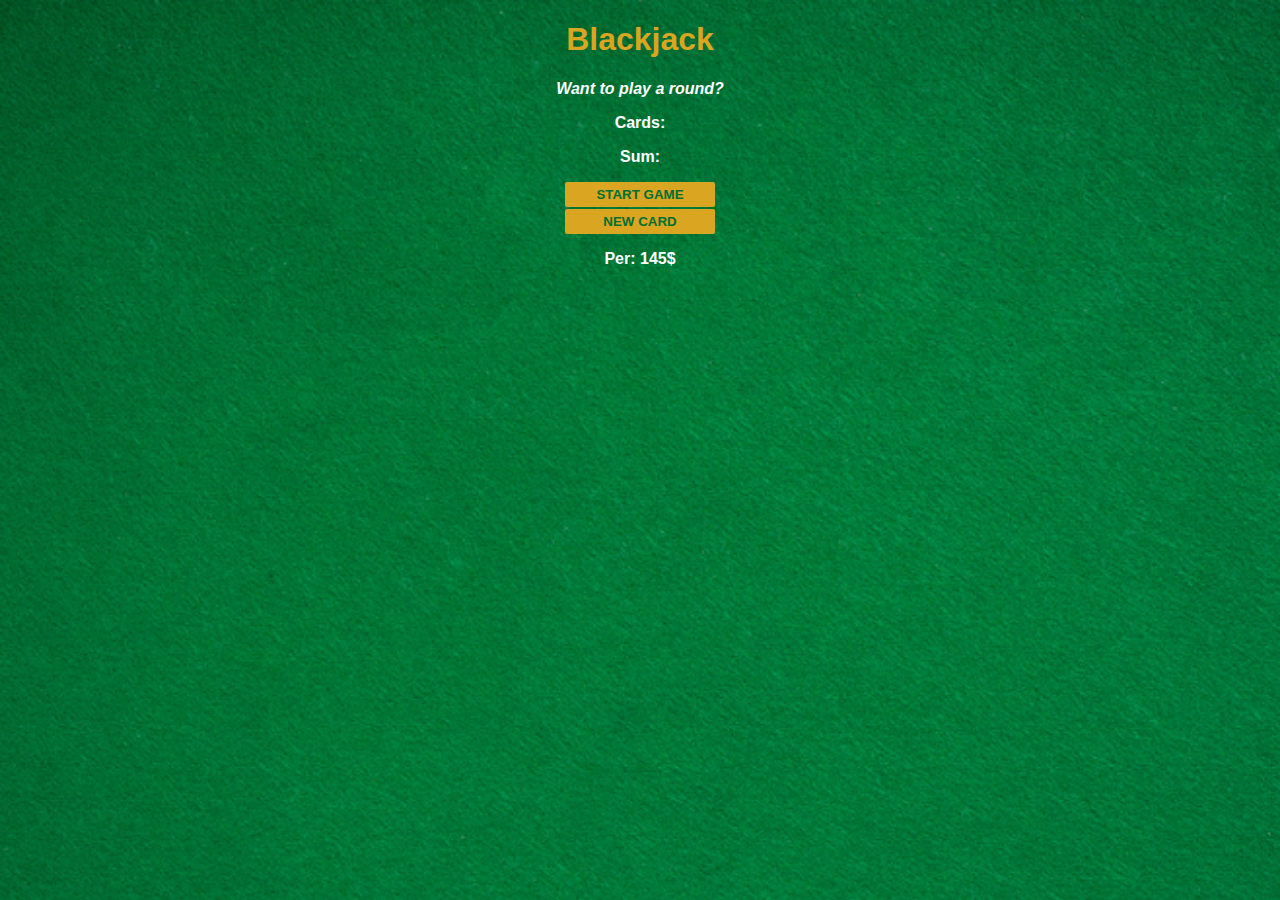
<file: Blackjack/index.html>
<!DOCTYPE html>
<html lang="en">
<head>
    <meta charset="UTF-8">
    <meta http-equiv="X-UA-Compatible" content="IE=edge">
    <meta name="viewport" content="width=device-width, initial-scale=1.0">
    <title>Document</title>
    <link rel="stylesheet" href="index.css">
</head>
<body>
    <h1>Blackjack</h1>
    <p id="message-el">Want to play a round?</p>
    <p id="cards-el">Cards:</p>
    <p id="sum-el">Sum:</p>
    <button onclick="startGame()">START GAME</button>
    <button onclick="newCard()">NEW CARD</button>
    <p id="player-el"></p>
    <script src="index.js"></script>
    
</body>
</html>
</file>
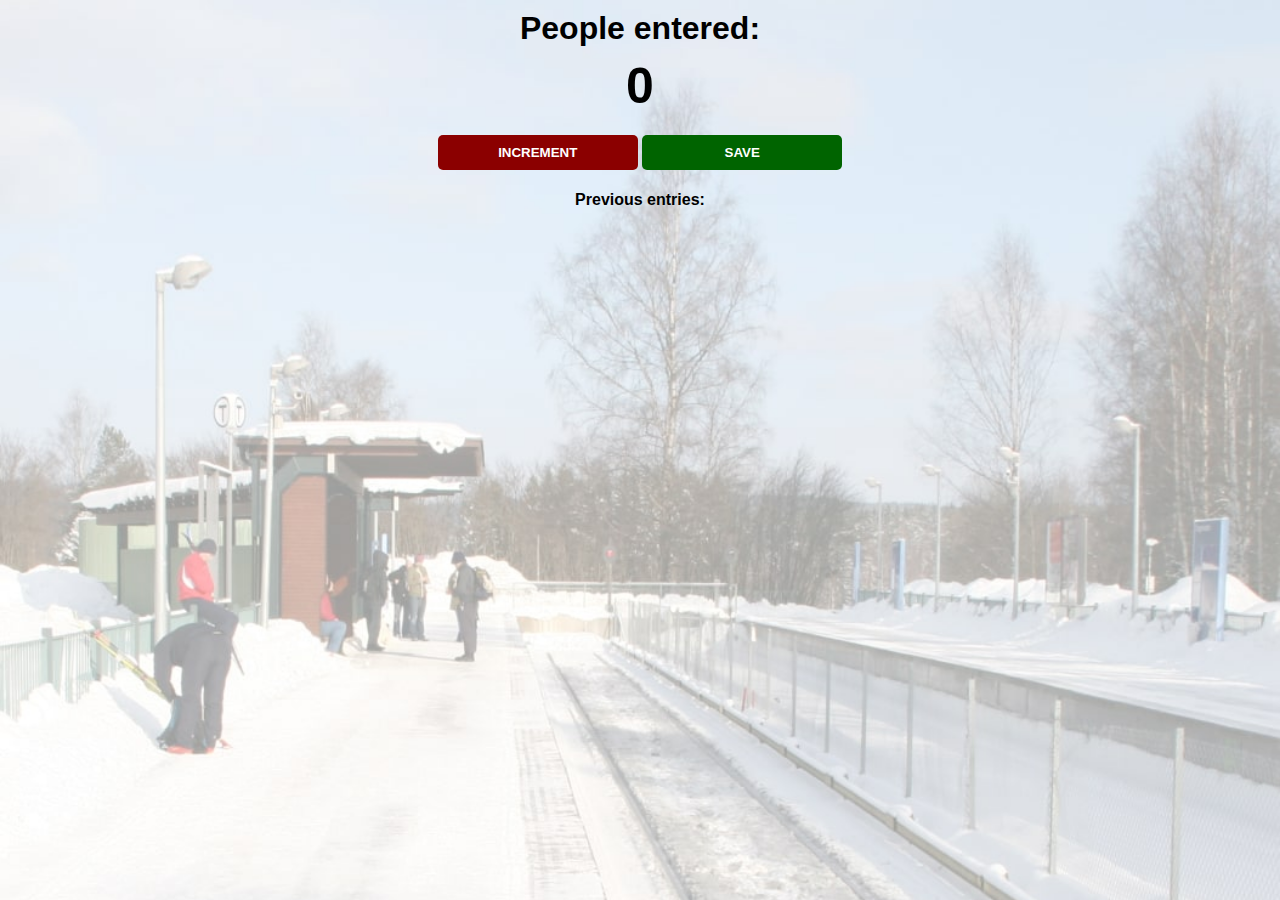
<file: Counter app/index.html>
<!DOCTYPE html>
<html lang="en">
<head>
    <meta charset="UTF-8">
    <meta http-equiv="X-UA-Compatible" content="IE=edge">
    <meta name="viewport" content="width=device-width, initial-scale=1.0">
    <title>Document</title>
    <link rel="stylesheet" href="index.css">
</head>
<body>
    <h1>People entered:</h1>
    <h2 id="count-el">0</h2>
    <button id = "increment-btn" onclick = "increment()">INCREMENT</button>
    <button id="save-btn" onclick="save()">SAVE</button>
    <p id="save-el"> Previous entries: </p>
    <script src="index.js">  </script>    
</body>
</html>
</file>
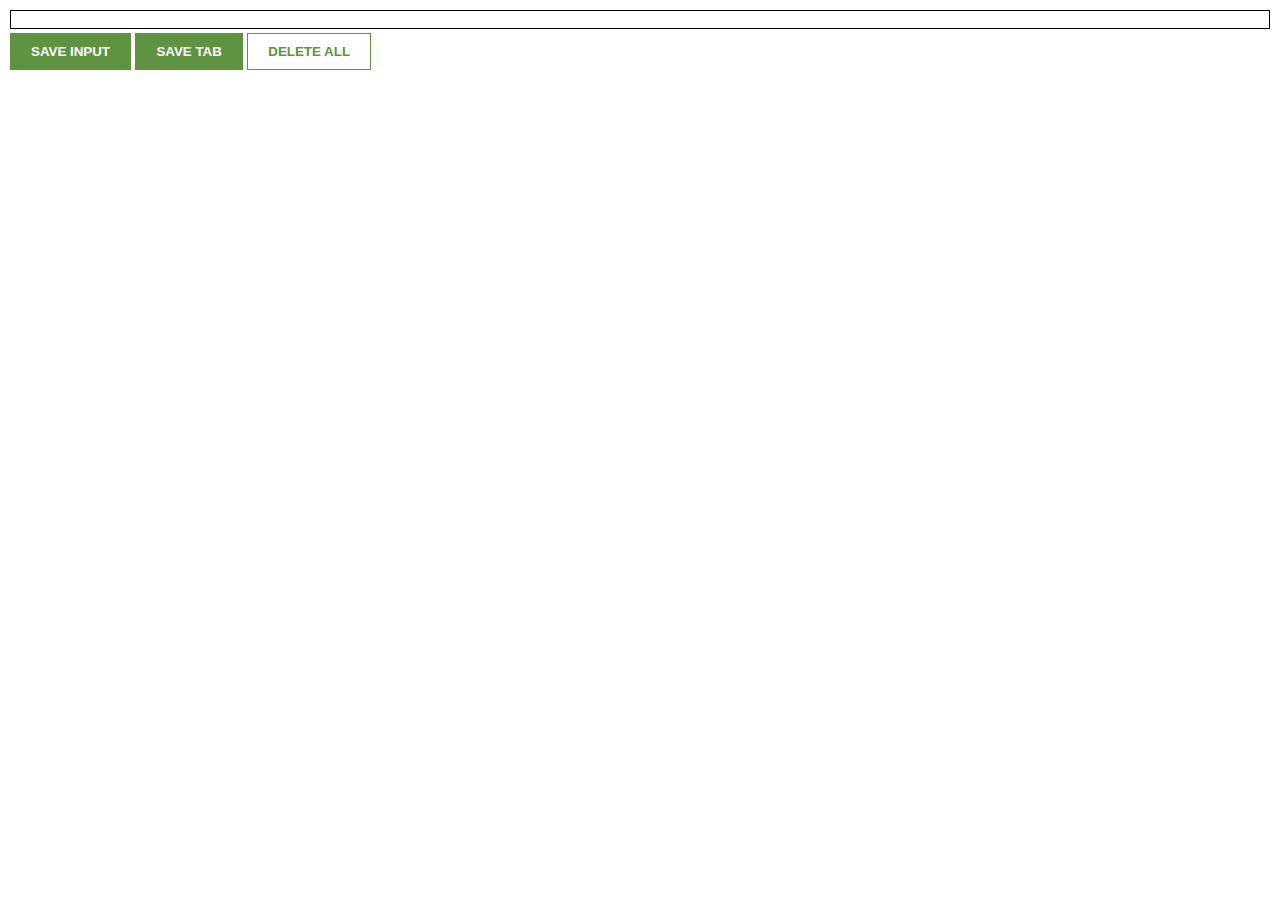
<file: Lead tracker extension/index.html>
<!DOCTYPE html>
<html lang="en">
<head>
    <meta charset="UTF-8">
    <meta http-equiv="X-UA-Compatible" content="IE=edge">
    <meta name="viewport" content="width=device-width, initial-scale=1.0">
    <style></style>
    <link rel="stylesheet" href="index.css">
</head>
<body>
    <input type="text" name="" id="input-el" >
    <button id="input-btn" >SAVE INPUT</button>
    <button id="tab-btn">SAVE TAB</button>
    <button id="delete-btn">DELETE ALL</button>
    <ul id="ul-el">
    </ul>
    <script src="index.js"></script>
</body>
</html>
</file>
<file: Blackjack/index.css>
h1{
    color: goldenrod;
}
body{
    text-align: center;
    background-image: url("table.png");
    background-size: cover;
    font-family: 'Trebuchet MS', 'Lucida Sans Unicode', 'Lucida Grande', 'Lucida Sans', Arial, sans-serif;
    color: white;
    font-weight: bold;
    
}
#message-el{
    font-style: italic;
    
    
}
button{
    width: 150px;
    background: goldenrod;
    color: #016f32;
    padding-top: 5px;
    padding-bottom: 5px;
    font-weight: bold;
    border: none;
    border-radius: 2px;
    margin-bottom: 2px;
    margin-top: 2px;
    display: block;
    margin-left: auto;
    margin-right: auto;
    
}
</file>
<file: Counter app/index.css>
body {
    background-image: url("station.jpg");
    background-size: cover;
    font-family: -apple-system, BlinkMacSystemFont, 'Segoe UI', Roboto, Oxygen, Ubuntu, Cantarell, 'Open Sans', 'Helvetica Neue', sans-serif;
    font-weight: bold;
    text-align: center;
}

h1 {
    margin-top: 10px;
    margin-bottom: 10px;
}

h2 {
    font-size: 50px;
    margin-top: 0;
    margin-bottom: 20px;
}

button {
    border: none;
    padding-top: 10px;
    padding-bottom: 10px;
    color: white;
    font-weight: bold;
    width: 200px;
    margin-bottom: 5px;
    border-radius: 5px;
}

#increment-btn {
    background: darkred;
}

#save-btn {
    background: darkgreen;
}
</file>
<file: Lead tracker extension/index.css>
body{
    margin: 0;
    padding: 10px;
    font-family: Arial, Helvetica, sans-serif;
    min-width: 400px;
}

button{
    background-color: #5f9341;
    color: white;
    padding: 10px 20px;
    margin-top: 4px;
    font-weight: bold;
    border: 1px solid #5f9341 ;
}
#delete-btn{
    background-color: white;
    color:#5f9341 ;

}
input{
    border-color: #5f9341;
    padding-left: 10px;
    padding-right: 10px;
    width: 100%;
    box-sizing: border-box;
    border: 1px solid;
    
    }
    li{
        margin-top: 5px;
        
        
    }
    ul{
        color: #5f9341;
        list-style: none;
        padding-left: 0;
        margin-top: 20px;



    }
    li a{
        color: #5f9341;

    }
</file>
